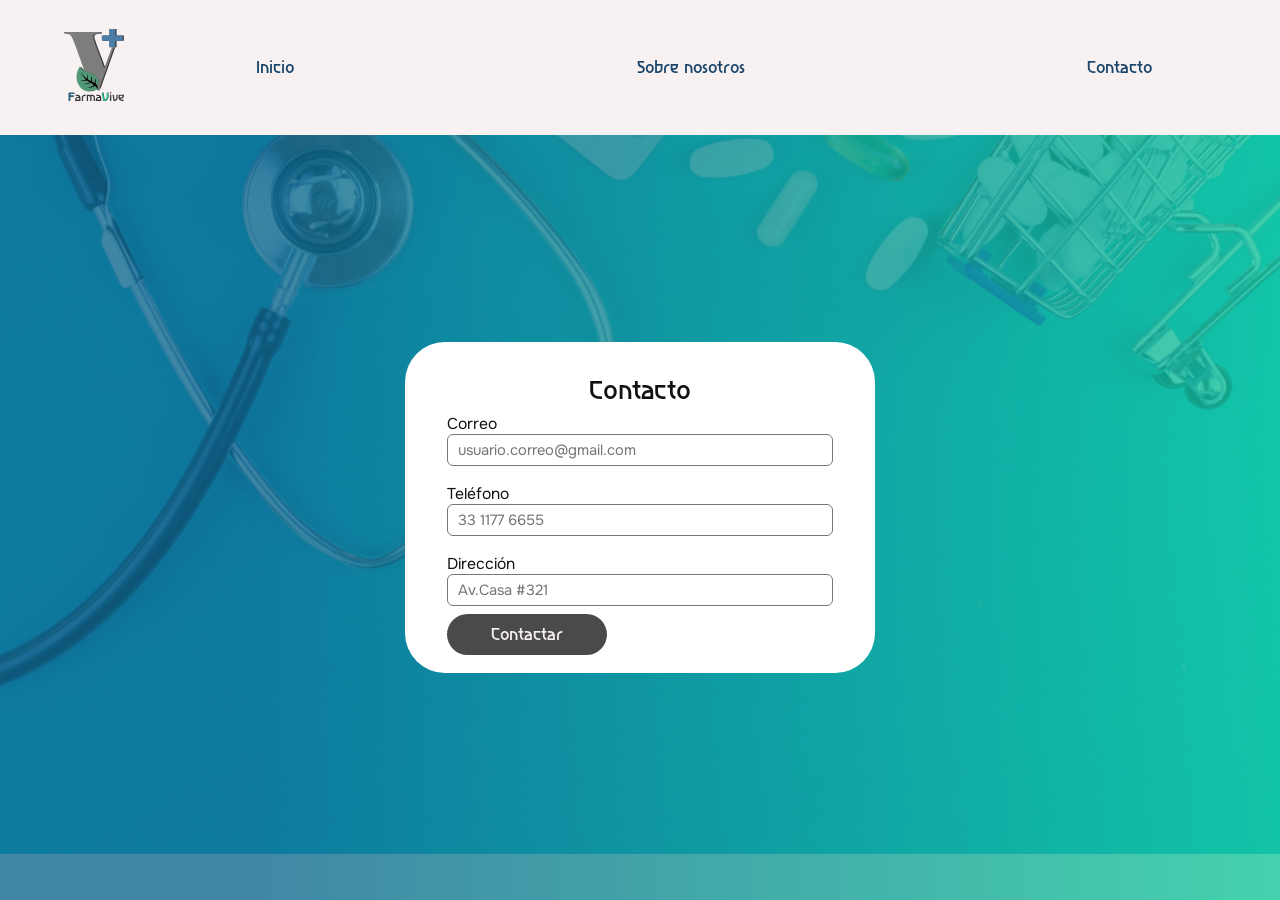
<file: html/Contacto.html>
<!DOCTYPE html>
<html lang="en">
<head>
    <meta charset="UTF-8">
    <meta name="viewport" content="width=device-width, initial-scale=1.0">
    <title>Contacto</title>
    <link rel="stylesheet" href="../css/style.css">
</head>
<body>
<header>
    <a href="index.html" class="logo">
        <img src="../assets/logo.svg" alt="FarmaVive Logo" width="60">
    </a>

    <nav class="nav-links">
        <a href="index.html">Inicio</a>
        <a href="Sobre_Nosotros.html">Sobre nosotros</a>
        <a href="Contacto.html">Contacto</a>
    </nav>
</header>
<main class="mainContacto">
    <section class="contacto recuadro">
      <form>
        <h1>Contacto</h1>
        <div>
            <label for="Correo">Correo</label><br>
            <input type="text" id="Correo" name="Correo" placeholder="usuario.correo@gmail.com" >
        </div>
        <br>
        <div>
            <label for="Telefono">Teléfono</label><br>
            <input type="text" id="Telefono" name="Telefono" placeholder="33 1177 6655" >
        </div>
        <br>
        <div>
            <label for="Direccion">Dirección</label><br>
            <input type="text" id="Direccion" name="Direccion" placeholder="Av.Casa #321" >
        </div>
        <br>
        <a href="#" id="acceso">Contactar</a>
      </form>
    </section>
</main>

</body>
</html>
</file>
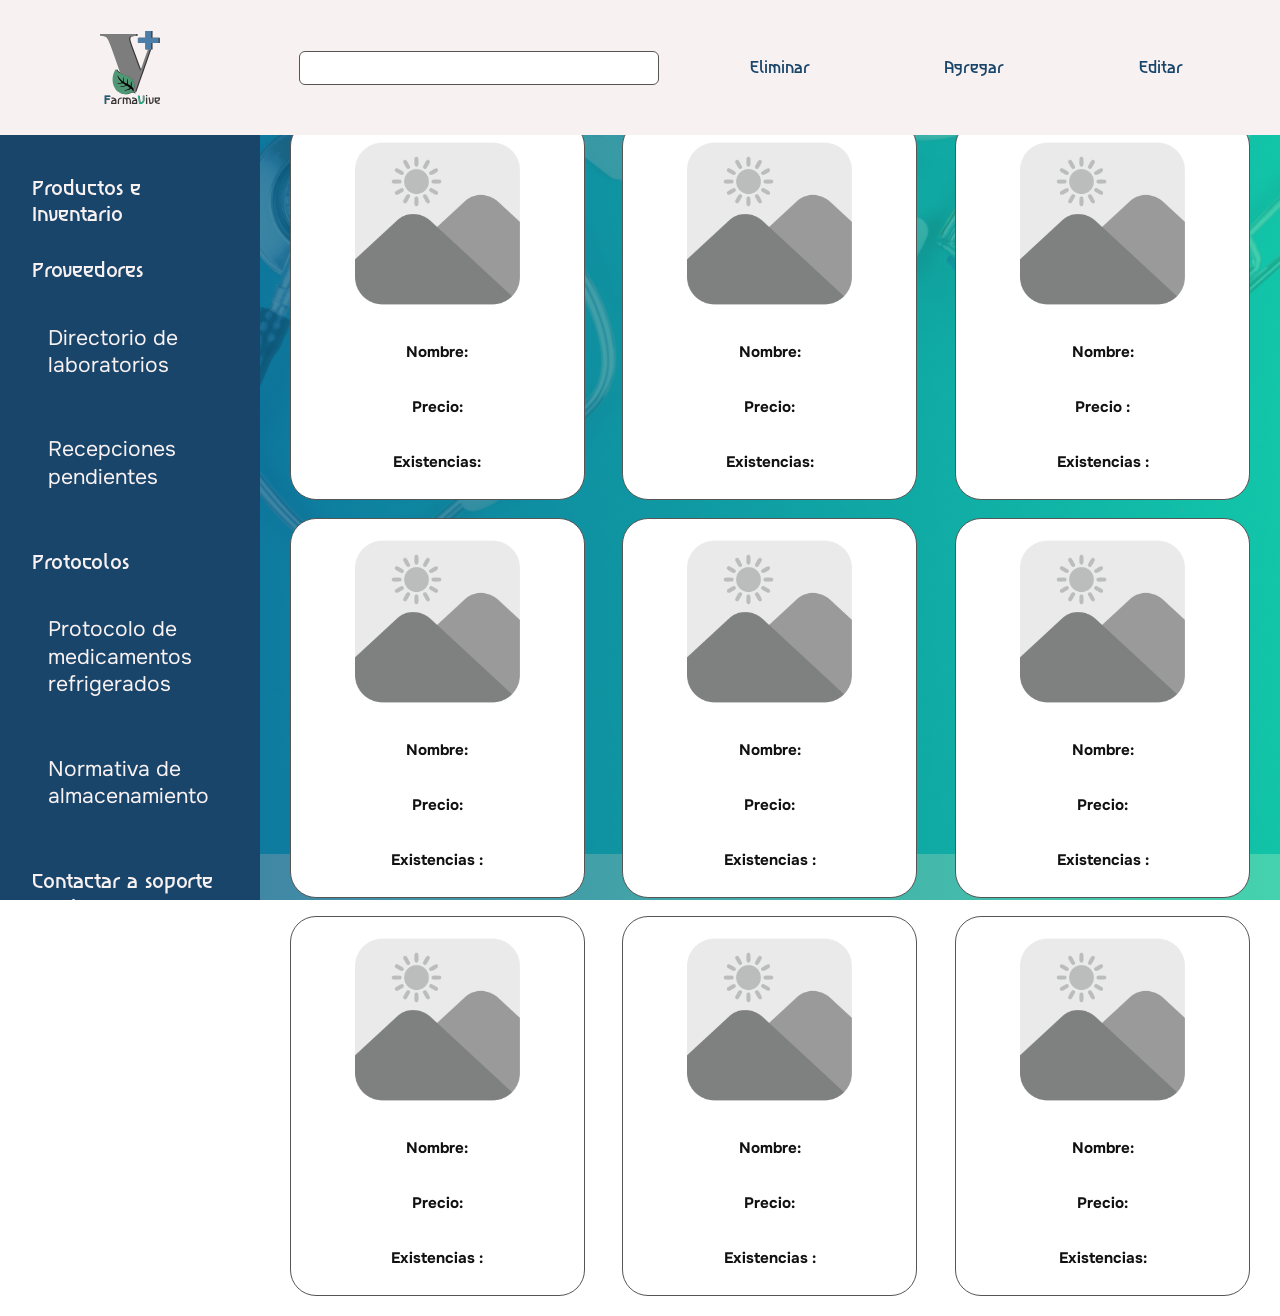
<file: html/Productos_Pantalla_Almacenista.html>
<!DOCTYPE html>
<html lang="en">
<head>
    <meta charset="UTF-8">
    <meta name="viewport" content="width=device-width, initial-scale=1.0">
    <title>Productos - Pantalla Inicio de Almacenista</title>
    <link rel="stylesheet" href="../css/style.css">
</head>
<body>
    <header class="crud">
    <a href="index.html" class="logo">
        <img src="../assets/logo.svg" alt="FarmaVive Logo" width="60">
    </a>
    <div class="contenedorBusqueda">
        <input class="inputBusqueda" type="text">
    </div>
    <nav class="nav-links aCrud">
        <a href="">Eliminar</a>
        <a href="">Agregar</a>
        <a href="">Editar</a>
    </nav>
</header>
    <main>
      <aside class="menu">
        <a href="#"><h1>Productos e Inventario</h1></a>
        
        <a href="#"><h1>Proveedores</h1></a>
        <ul>
            <li><a href="#"><h2>Directorio de laboratorios</h2></a></li>
            <li><a href="#"><h2>Recepciones pendientes</h2></a></li>
        </ul>

        <a href="#"><h1>Protocolos</h1></a>
        <ul>
            <li><a href="#"><h2>Protocolo de medicamentos refrigerados</h2></a></li>
            <li><a href="#"><h2>Normativa de almacenamiento</h2></a></li>
        </ul>

        <a href="#"><h1>Contactar a soporte técnico</h1></a>

        <div class="usuario"> 
            <img src="../assets/placeholderFotoUsuario.png" alt="Usuario" width="30">
            <a href="Perfil_de_Usuario.html"><h1>Usuario</h1></a>
        </div>
     </aside>
      <section class="contenido productos">
        <div class="producto" >
            <img src="../assets/placeholderFotoUsuario.png" alt="Medicamento">
            <h2>Nombre:  </h2>
            <h2>Precio:  </h2>
            <h2>Existencias:  </h2>
        </div>
        <div class="producto" >
            <img src="../assets/placeholderFotoUsuario.png" alt="Medicamento">
            <h2>Nombre:  </h2>
            <h2>Precio:  </h2>
            <h2>Existencias:  </h2>
        </div>
        <div class="producto" >
            <img src="../assets/placeholderFotoUsuario.png" alt="Medicamento">
            <h2>Nombre:  </h2>
            <h2>Precio :  </h2>
            <h2>Existencias :  </h2>
        </div>
        <div class="producto" >
            <img src="../assets/placeholderFotoUsuario.png" alt="Medicamento">
            <h2>Nombre:  </h2>
            <h2>Precio:  </h2>
            <h2>Existencias :  </h2>
        </div>
         <div class="producto" >
            <img src="../assets/placeholderFotoUsuario.png" alt="Medicamento">
            <h2>Nombre:  </h2>
            <h2>Precio:  </h2>
            <h2>Existencias :  </h2>
        </div>
         <div class="producto" >
            <img src="../assets/placeholderFotoUsuario.png" alt="Medicamento">
            <h2>Nombre:  </h2>
            <h2>Precio:  </h2>
            <h2>Existencias :  </h2>
        </div>
         <div class="producto" >
            <img src="../assets/placeholderFotoUsuario.png" alt="Medicamento">
            <h2>Nombre:  </h2>
            <h2>Precio:  </h2>
            <h2>Existencias :  </h2>
        </div>
         <div class="producto" >
            <img src="../assets/placeholderFotoUsuario.png" alt="Medicamento">
            <h2>Nombre:  </h2>
            <h2>Precio:  </h2>
            <h2>Existencias :  </h2>
        </div>
         <div class="producto" >
            <img src="../assets/placeholderFotoUsuario.png" alt="Medicamento">
            <h2>Nombre:  </h2>
            <h2>Precio:  </h2>
            <h2>Existencias:  </h2>
        </div>
      </section>
    </main>
</body>
</html>
</file>
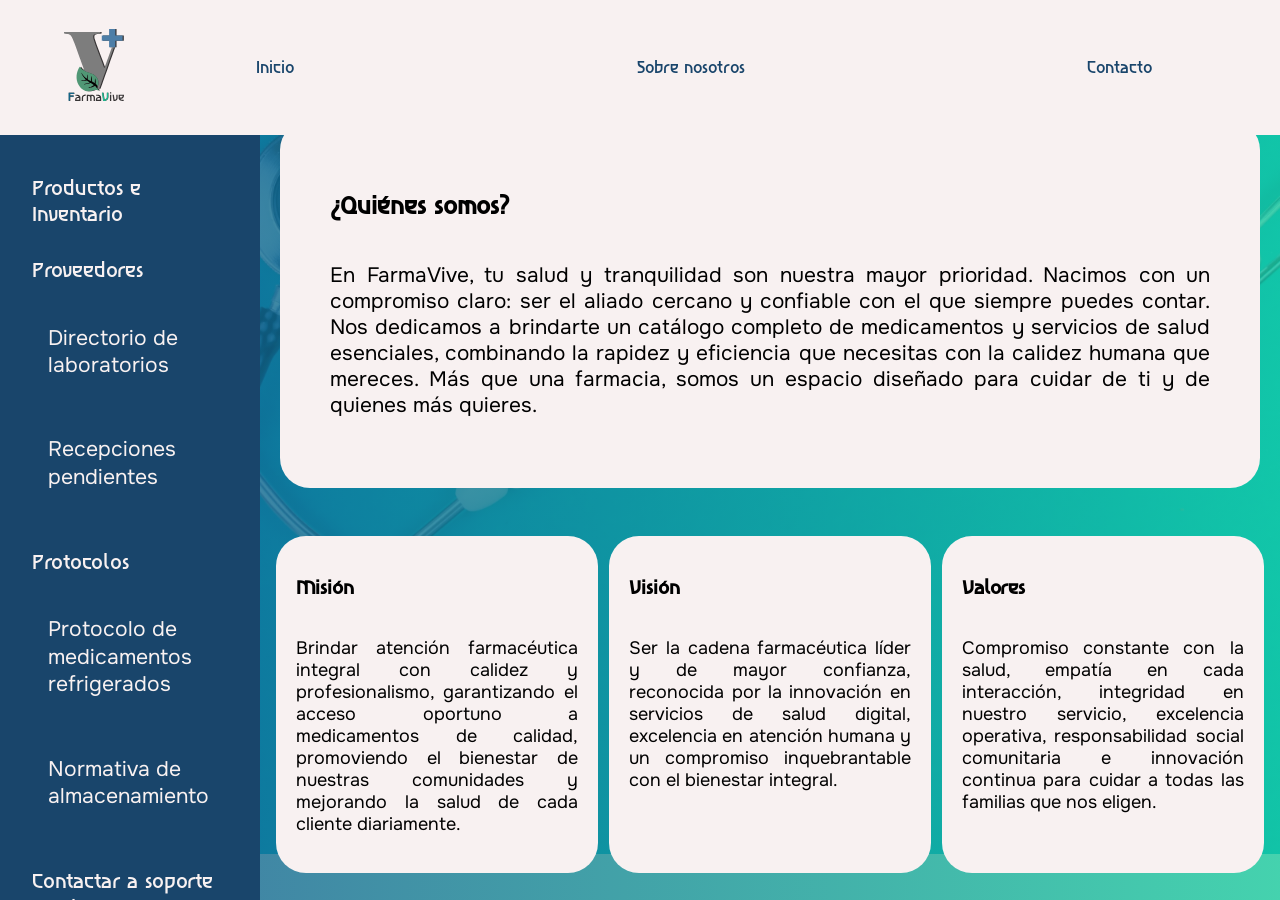
<file: html/Sobre_Nosotros.html>
<!DOCTYPE html>
<html lang="en">
<head>
    <meta charset="UTF-8">
    <meta name="viewport" content="width=device-width, initial-scale=1.0">
    <title>Sobre Nosotros</title>
    <link rel="stylesheet" href="../css/style.css">
</head>
<body>
<header>
    <a href="index.html" class="logo">
        <img src="../assets/logo.svg" alt="FarmaVive Logo" width="60">
    </a>

    <nav class="nav-links">
        <a href="index.html">Inicio</a>
        <a href="Sobre_Nosotros.html">Sobre nosotros</a>
        <a href="Contacto.html">Contacto</a>
    </nav>
</header>
    <main>
    <aside class="menu">
        <a href="#"><h1>Productos e Inventario</h1></a>
        
        <a href="#"><h1>Proveedores</h1></a>
        <ul>
            <li><a href="#"><h2>Directorio de laboratorios</h2></a></li>
            <li><a href="#"><h2>Recepciones pendientes</h2></a></li>
        </ul>

        <a href="#"><h1>Protocolos</h1></a>
        <ul>
            <li><a href="#"><h2>Protocolo de medicamentos refrigerados</h2></a></li>
            <li><a href="#"><h2>Normativa de almacenamiento</h2></a></li>
        </ul>

        <a href="#"><h1>Contactar a soporte técnico</h1></a>

        <div class="usuario"> 
            <img src="../assets/placeholderFotoUsuario.png" alt="Usuario" width="30">
            <a href="Perfil_de_Usuario.html"><h1>Usuario</h1></a>
        </div>
    </aside>
            <section class="contenido">
                <div class="infoSobreNosotros recuadro">
                <h1><b>¿Quiénes somos?</b></h1>
                <p>En FarmaVive, tu salud y tranquilidad son nuestra mayor prioridad. Nacimos con un compromiso claro: ser el aliado cercano y confiable con el que siempre puedes contar. Nos dedicamos a brindarte un catálogo completo de medicamentos y servicios de salud esenciales, combinando la rapidez y eficiencia que necesitas con la calidez humana que mereces. Más que una farmacia, somos un espacio diseñado para cuidar de ti y de quienes más quieres.</p>
                </div>

                <section id="cuadroSobreNosotros">
                    <div class="infoMision cuadro">
                        <h1>Misión</h1>
                        <p>Brindar atención farmacéutica integral con calidez y profesionalismo, garantizando el acceso oportuno a medicamentos de calidad, promoviendo el bienestar de nuestras comunidades y mejorando la salud de cada cliente diariamente.</p>
                    </div>
                    <div class="infoMision cuadro">
                        <h1>Visión</h1>
                        <p>Ser la cadena farmacéutica líder y de mayor confianza, reconocida por la innovación en servicios de salud digital, excelencia en atención humana y un compromiso inquebrantable con el bienestar integral.</p>
                    </div>
                    <div class="infoMision cuadro">
                        <h1>Valores</h1>
                        <p>Compromiso constante con la salud, empatía en cada interacción, integridad en nuestro servicio, excelencia operativa, responsabilidad social comunitaria e innovación continua para cuidar a todas las familias que nos eligen.</p>
                    </div>
                </section>
            </section>
    </main>
</body>
</html>
</file>
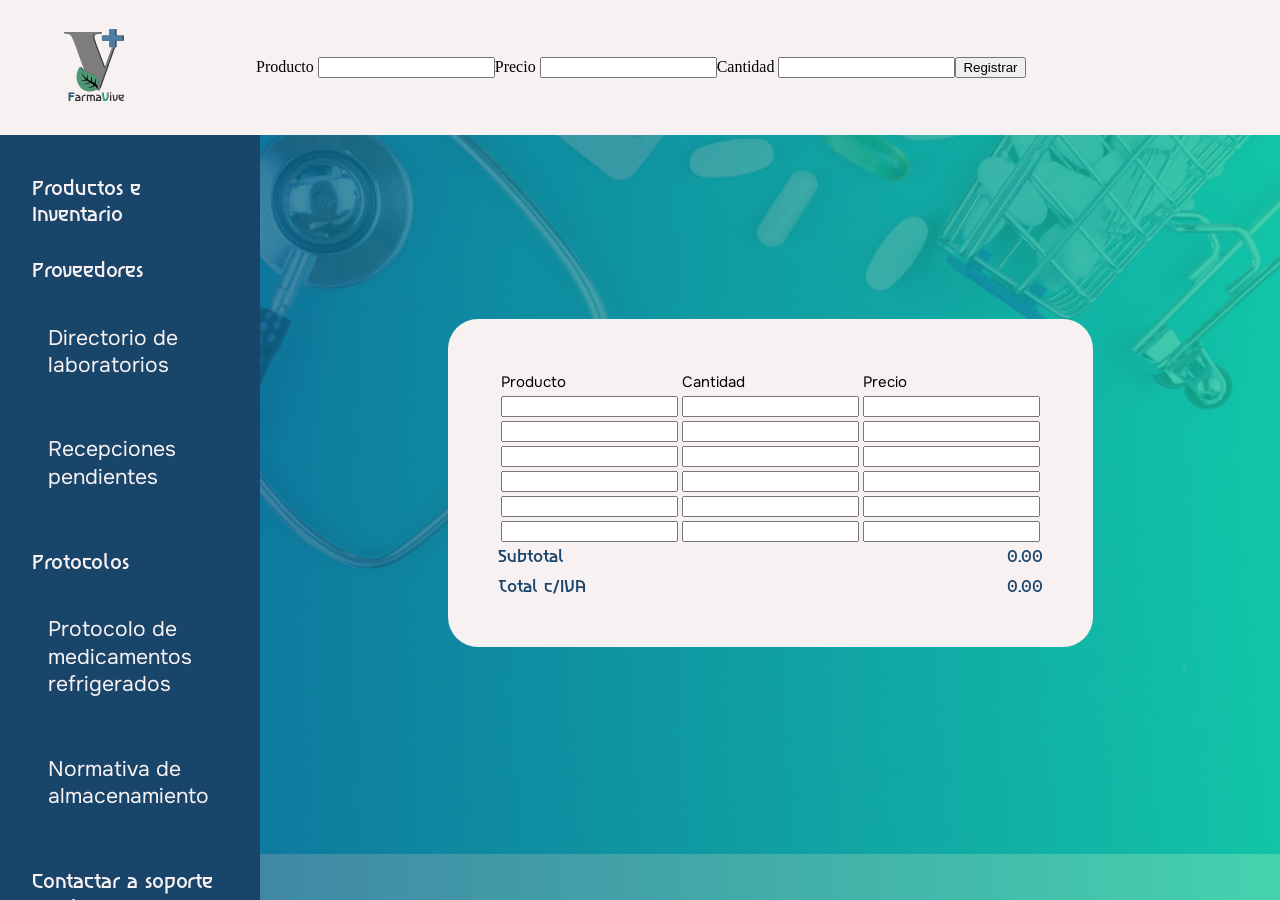
<file: html/Venta.html>
<!DOCTYPE html>
<html lang="es">
<head>
    <meta charset="UTF-8">
    <meta name="viewport" content="width=device-width, initial-scale=1.0">
    <title>Venta - FarmaVive</title>
    <link rel="stylesheet" href="../css/style.css">
</head>
<body>
    <header>
        <a href="index.html" class="logo">
            <img src="../assets/logo.svg" alt="FarmaVive Logo" width="60">
        </a>
        <div>
            <label for="prod-input">Producto</label>
            <input type="text" id="prod-input">
        </div>
        <div>
            <label for="precio-input">Precio</label>
            <input type="text" id="precio-input">
        </div>
        <div>
            <label for="cant-input">Cantidad</label>
            <input type="number" id="cant-input">
        </div>
        <button type="button">Registrar</button>
    </header>
    <main>
    <aside class="menu">
        <a href="#"><h1>Productos e Inventario</h1></a>
        
        <a href="#"><h1>Proveedores</h1></a>
        <ul>
            <li><a href="#"><h2>Directorio de laboratorios</h2></a></li>
            <li><a href="#"><h2>Recepciones pendientes</h2></a></li>
        </ul>

        <a href="#"><h1>Protocolos</h1></a>
        <ul>
            <li><a href="#"><h2>Protocolo de medicamentos refrigerados</h2></a></li>
            <li><a href="#"><h2>Normativa de almacenamiento</h2></a></li>
        </ul>

        <a href="#"><h1>Contactar a soporte técnico</h1></a>

        <div class="usuario"> 
            <img src="../assets/placeholderFotoUsuario.png" alt="Usuario" width="30">
            <a href="Perfil_de_Usuario.html"><h1>Usuario</h1></a>
        </div>
    </aside>
        <section class="contenido">
            <div class="recuadro">
                <table>
                    <thead>
                        <tr>
                            <th>Producto</th>
                            <th>Cantidad</th>
                            <th>Precio</th>
                        </tr>
                    </thead>
                    <tbody>
                        <tr>
                            <td><input type="text"></td>
                            <td><input type="number"></td>
                            <td><input type="text"></td>
                        </tr>
                        <tr>
                            <td><input type="text"></td>
                            <td><input type="number"></td>
                            <td><input type="text"></td>
                        </tr>
                        <tr>
                            <td><input type="text"></td>
                            <td><input type="number"></td>
                            <td><input type="text"></td>
                        </tr>
                        <tr>
                            <td><input type="text"></td>
                            <td><input type="number"></td>
                            <td><input type="text"></td>
                        </tr>
                        <tr>
                            <td><input type="text"></td>
                            <td><input type="number"></td>
                            <td><input type="text"></td>
                        </tr>
                        <tr>
                            <td><input type="text"></td>
                            <td><input type="number"></td>
                            <td><input type="text"></td>
                        </tr>
                    </tbody>
                </table>

                <div class="totales">
                    <p>Subtotal <span>0.00</span></p>
                    <p>Total c/IVA <span>0.00</span></p>
                </div>
            </div>
        </section>
    </main>
</body>
</html>
</file>
<file: css/style.css>
@import url('https://fonts.googleapis.com/css2?family=Asimovian&family=Onest:wght@100..900&display=swap');

/*SOLAMENTE UTILIZAR ESTOS COLORES EN TODA LA PAGINA, ADEMAS DEL BLANCO Y NEGRO PARA TEXTOS*/
:root {
    --color-primario: #19456B;
    --color-secundario: #11698E;
    --color-terciario: #16C79A;
    --color-cuaternario: #CBEEF3;
    --color-quinario: #F8F1F1;
}

body {
    display: flex;
    flex-direction: column;
    min-height: 100vh;
    margin: 0;
    padding: 0;
    background: linear-gradient(to right, rgba(17, 105, 142, 0.8) 20%, rgba(22, 199, 154, 0.8)), url("../assets/us-pgc7gs7edvs.webp");
    background-size: cover, 100% auto;
    background-repeat: no-repeat;
    background-position: center 2%;
    background-attachment: fixed;
}

header {
    background-color: var(--color-quinario);
    height: 15vh;
    display: flex;
    align-items: center;
    box-sizing: border-box;
    position: fixed;
    width: 100vw;
}

header .logo {
    justify-content: left;
    padding: 0 5%;
    width: 10%;
}


.inputBusqueda {
    height: 35px;
    width: 40vw;
    box-shadow: inset 0px 1px 4px 0px;
    border: none;
    border-radius: 11px;
}

.nav-links {
    display: flex;
    width: 70%;
    justify-content: space-between;
}

.aCrud {
    display: flex;
    justify-content: space-around;
}

h1 {
    font-family: Asimovian, sans-serif;
}

#bienvenida {
    font-weight: 100;
}

a {
    text-decoration: none;
    color: #19456B;
    font-family: Asimovian, sans-serif;
}

#contenido {
    flex: 1;
}

footer {
    height: 23vh;
    display: flex;
    justify-content: space-between;
    background-color: rgba(0, 0, 0, 0.445);
}

footer div {
    width: 45%;
    display: flex;
    align-items: center;
    justify-content: center;
}

#bienvenida {
    padding-left: 10%;
    color: #F8F1F1;
}

#acceder {
    background-color: #f8f1f134;
    padding: 13px 50px 13px 50px;
    border-radius: 20px;
    color: #F8F1F1;
    transition: ease-in .1s;
}

#acceder:hover {
    background-color: #11698E;
    transition: ease-in .1s;
}

ul {
    list-style-type: none;
    font-family: Onest, sans-serif;
    font-weight: 100;
}

main {
    display: flex;
    flex-direction: row;
}

.menu {
    background-color: var(--color-primario);
    color: var(--color-quinario);
    position: fixed;
    top: 15vh;
    left: 0;
    width: 260px;
    height: calc(100vh - 15vh);
    box-sizing: border-box;
    padding: 15px 20px;
    display: flex;
    flex-direction: column;
    /* Permite desplazar solo el menú si la pantalla es muy pequeña */
    overflow-y: auto;
}

/* Reducción de márgenes para que todo quepa en la pantalla */
.menu h1 {
    font-size: 1.2rem;
    margin: 8px 0 4px 0;
}

.menu ul {
    font-size: 0.7rem;
    padding-left: 15px;
    font-weight: lighter;
    margin: 0 0 8px 0;
}

.menu a {
    color: var(--color-quinario);
    text-decoration: none;
    font-family: Onest, sans-serif;
    display: block;
}

.menu h1,
.menu h2,
.menu a {
    font-weight: normal;
}

.contenido {
    width: calc(100% - 260px);
    margin-left: 260px;
    min-height: calc(100vh - 15vh);
    display: flex;
    flex-direction: column;
    justify-content: center;
    align-items: center;
    text-align: justify;
    box-sizing: border-box;
    padding: 20px;
    margin-top: 100px;
}

/* Se aplica a todos los elementos que tengan recuadro */
.recuadro {
    display: flex;
    flex-direction: column;
    flex-wrap: wrap;
    background-color: var(--color-quinario);
    border-radius: 30px;
    padding: 50px;
}

.contenido {
    display: flex;
    flex-direction: column;
    gap: 28px;
}

.infoSobreNosotros img {
    display: flex;
    flex-direction: column;
    align-items: center;
}

.infoSobreNosotros p {
    font-family: Onest, sans-serif;
    font-size: 1.3rem;
}

.infoSobreNosotros h3 {
    font-family: Onest, sans-serif;
}

.cuadro {
    display: flex;
    flex-direction: column;
    flex-wrap: wrap;
    background-color: var(--color-quinario);
    width: 22vw;
    padding: 20px;
    border-radius: 30px;
    margin-top: 20px;
}

#cuadroSobreNosotros {
    display: flex;
    flex-direction: row;
    width: 78vw;
    justify-content: space-around;
}

#cuadroSobreNosotros p {
    font-family: Onest, sans-serif;
    font-size: 18px;
}

.mainContacto {
    display: flex;
    justify-content: center;
    align-items: center;
    flex-direction: column;
    min-height: 100vh;
    padding: 16vh 20px 30px 20px;
    box-sizing: border-box;
}

form.contacto,
.contacto {
    background-color: #ffffff;
    width: 90%;
    max-width: 470px;
    height: auto;
    margin: 0 auto;
    padding: 32px 42px 28px 42px;
    border-radius: 40px;
    box-sizing: border-box;
    display: flex;
    flex-direction: column;
    align-items: stretch;
    gap: 14px;
    box-shadow: none;
}

.contacto h1 {
    font-family: Asimovian, sans-serif;
    font-size: 1.55rem;
    font-weight: normal;
    text-align: center;
    color: #111;
    margin: 0 0 8px 0;
}

.campo-contacto {
    display: flex;
    flex-direction: column;
    gap: 6px;
    width: 100%;
}

.contacto label {
    font-family: Onest, sans-serif;
    font-size: 0.98rem;
    font-weight: 400;
    color: #111;
}

.contacto input,
.contacto textarea {
    width: 100%;
    border: 1px solid #777;
    border-radius: 6px;
    padding: 6px 10px;
    font-family: Onest, sans-serif;
    font-size: 0.92rem;
    color: #222;
    background-color: #ffffff;
    box-sizing: border-box;
    outline: none;
}

.contacto input {
    height: 32px;
}

.contacto input.input-id-corto {
    width: 68px;
    text-align: center;
}

.contacto textarea {
    min-height: 95px;
    border-radius: 8px;
    resize: vertical;
}

.contacto input:focus,
.contacto textarea:focus {
    border-color: var(--color-secundario);
}

#acceso {
    align-self: center;
    background-color: #4a4a4a;
    color: var(--color-quinario);
    border: none;
    border-radius: 30px;
    padding: 10px 44px;
    margin-top: 8px;
    cursor: pointer;
    transition: background-color 0.15s ease;
}

#acceso:hover {
    background-color: var(--color-primario);
}

#btn_contacto {
    color: var(--color-quinario);
    text-decoration: none;
    font-family: Asimovian, sans-serif;
    font-size: 0.95rem;
    display: block;
}

.ventaDia {
    height: auto;
    min-height: 35vw;
    padding: 15px 35px 15px 35px;
}

.ventaDia input {
    height: 20px;
    border-style: none;
    box-shadow: 0px 0px 3px 0px black;
}

.nota,
.pzs,
.precioUnitario,
.precioTotal,
.atendio {
    width: 115px;
}

.nombre {
    width: 350px;
}

th {
    font-family: Onest;
    font-weight: 400;
    font-size: 15px;
}

.productos {
    display: grid;
    grid-template-columns: repeat(auto-fit, minmax(310px, 1fr));
    gap: 18px;
}

.menuToggle {
    display: none;
}

@media (max-width: 952px) {
    .menu {
        display: none;
        z-index: 999;
        transition: max-height 0.3s ease, opacity 0.3s ease, visibility 0.3s ease;
        visibility: hidden;
        opacity: 0;
    }

    .menu.active {
        display: flex !important;
        transition: ease-in .05s;
        visibility: visible;
        opacity: 1;
    }

    .contenido {
        width: 100%;
        margin-left: 0;
        min-height: calc(100vh - 15vh);
    }

    .menuToggle {
        display: flex;
    }
}

.producto {
    display: flex;
    align-items: center;
    justify-content: center;
    flex-direction: column;
    background-color: #ffffff;
    border-radius: 20px;
    height: 420px;
    width: 310px;
}

.producto img {
    width: 200px;
}

.producto h2 {
    font-family: Onest;
    font-size: 17px;
}


.contenidoPerfil {
    display: flex;
    flex-direction: column;
    margin-top: 300px;
    margin-left: 300px;
    color: var(--color-quinario);
    text-shadow: 3px 3px 1px rgba(0, 0, 0, 0.2);
}

.contenidoPerfil h1 {
    font-family: Asimovian, sans-serif;
}

.contenidoPerfil p {
    font-family: Onest, sans-serif;
}

header {
    z-index: 100;
}

.puntoVenta {
    display: flex;
    flex-wrap: wrap;
    flex: 1;
    justify-content: center;
    align-items: flex-end;
    gap: 20px;
    padding-right: 20px;
    font-family: Asimovian, sans-serif;
    font-weight: lighter;
    color: var(--color-primario);
    font-size: 1rem;
}

.puntoVenta div {
    display: flex;
    flex-direction: column;
    text-align: center;
    gap: 5px;
}

.puntoVenta input {
    font-family: Onest, sans-serif;
    border-radius: 5px;
    font-size: 0.95rem;
    height: 32px;
    padding: 0 10px;
    border: 1px solid #555;
    background-color: #ffffff;
    box-shadow: inset 0px 0.8px 3px rgba(0, 0, 0, 0.15);
    outline: none;
    box-sizing: border-box;
}

#productoInput {
    width: 240px;
}

#precioInput {
    width: 135px;
    text-align: center;
}

#cantidadInput {
    width: 95px;
    text-align: center;
}

#registrarBtn,
#deshacerBtn {
    border-radius: 30px;
    border: none;
    font-family: Asimovian, sans-serif;
    font-size: 0.98rem;
    height: 34px;
    padding: 0 24px;
    min-width: 115px;
    cursor: pointer;
    transition: ease-in .1s;
}

#registrarBtn {
    background-color: rgba(17, 105, 142, 0.28);
    color: var(--color-primario);
}

#deshacerBtn {
    background-color: rgba(217, 83, 79, 0.35);
    color: var(--color-primario);
}

#registrarBtn:hover {
    background-color: var(--color-secundario);
    color: var(--color-quinario);
}

#deshacerBtn:hover {
    background-color: #c9302c;
    color: var(--color-quinario);
}

/* Tarjeta blanca principal del punto de venta */
.recuadroVenta {
    background-color: #ffffff;
    width: 86%;
    max-width: 1050px;
    min-height: 64vh;
    padding: 35px 50px;
    border-radius: 35px;
    box-sizing: border-box;
    display: flex;
    flex-direction: column;
    flex-wrap: nowrap;
    justify-content: space-between;
}

.tabla-venta-wrapper {
    width: 100%;
    max-height: 42vh;
    overflow-y: auto;
}

.recuadroVenta table {
    width: 100%;
    border-collapse: separate;
    border-spacing: 18px 12px;
    text-align: center;
}

.recuadroVenta th {
    font-family: Asimovian, sans-serif;
    color: var(--color-primario);
    font-size: 1.05rem;
    font-weight: normal;
    padding-bottom: 6px;
}

/* Filas agregadas dinámicamente por la pila en js/venta.js */
.recuadroVenta tbody td {
    background-color: #ffffff;
    border: 1px solid #777;
    border-radius: 6px;
    padding: 8px 12px;
    color: #222;
    font-size: 0.95rem;
}

/* Pie fijo dentro de la tarjeta blanca */
.footer-venta {
    display: flex;
    justify-content: space-between;
    align-items: center;
    width: 100%;
    padding-top: 18px;
    margin-top: auto;
    gap: 20px;
}

.totales {
    font-family: Asimovian, sans-serif;
    color: var(--color-primario);
    font-size: 1.05rem;
    display: flex;
    flex-direction: column;
    gap: 8px;
    min-width: 215px;
}

.totales p {
    margin: 0;
    display: flex;
    justify-content: space-between;
    gap: 25px;
}

.campo-cliente {
    display: flex;
    align-items: center;
    gap: 14px;
    font-family: Asimovian, sans-serif;
    color: var(--color-primario);
    font-size: 1.05rem;
}

.campo-cliente input {
    height: 32px;
    width: 170px;
    border: 1px solid #555;
    border-radius: 5px;
    padding: 0 10px;
    font-family: Onest, sans-serif;
    font-size: 0.95rem;
    outline: none;
}

#cobrarBtn {
    display: inline-flex;
    align-items: center;
    justify-content: center;
    padding: 8px 20px;
    background-color: #c7d9e5;
    color: var(--color-primario, #0f3460);
    font-family: 'Asimovian', sans-serif;
    font-size: 0.85rem;
    font-weight: normal;
    text-decoration: none;
    border: none;
    border-radius: 20px;
    cursor: pointer;
    white-space: nowrap;
    box-shadow: 0 2px 6px rgba(0, 0, 0, 0.14);
    transition: background-color 0.2s ease, transform 0.1s ease;
}

#cobrarBtn:hover {
    background-color: #b4cad9;
    color: var(--color-primario, #0f3460);
    transform: translateY(-1px);
}

.contenidoMensaje {
    background-color: var(--color-quinario);
    border-radius: 20px;
    padding: 0 18px;
    margin-bottom: 12px;
}

.contenidoMensaje p {
    font-family: Asimovian, sans-serif;
    font-weight: lighter;
    color: var(--color-secundario);
    margin: 6px 0;
}

.menu {
    padding: 35px 24px 18px 24px;
}

.menu h1 {
    font-size: 1.3rem;
    margin: 16px 0 6px 0;
}

.menu ul {
    font-size: 0.92rem;
    padding-left: 16px;
    margin: 6px 0 12px 0;
}

.menu ul li {
    margin-bottom: 10px;
    line-height: 1.3;
}

.menu ul a {
    font-family: Onest, sans-serif;
}

.ventaDia,
.recuadro:has(#tabla-ventas-cuerpo) {
    background-color: #ffffff;
    width: 88%;
    max-width: 1120px;
    min-height: 62vh;
    padding: 24px 38px;
    border-radius: 35px;
    box-sizing: border-box;
    justify-content: flex-start;
}

.ventaDia .header-recuadro h1,
.ventaDia .header-recuadro h2,
.recuadro:has(#tabla-ventas-cuerpo) .header-recuadro h1 {
    color: var(--color-primario);
    font-size: 1.65rem;
    margin: 0;
}

.ventaDia table,
.recuadro:has(#tabla-ventas-cuerpo) table {
    width: 100%;
    border-collapse: separate;
    border-spacing: 10px 8px;
    text-align: center;
}

.ventaDia th,
.recuadro:has(#tabla-ventas-cuerpo) th {
    font-family: Asimovian, sans-serif;
    color: var(--color-primario);
    font-size: 0.92rem;
    font-weight: normal;
    padding-bottom: 4px;
    text-align: center;
}

#tabla-ventas-cuerpo td {
    background-color: #ffffff;
    border: 1px solid #777;
    border-radius: 5px;
    padding: 4px 10px;
    font-family: Onest, sans-serif;
    font-size: 0.82rem;
    color: #222;
    text-align: center;
    transition: background-color 0.15s ease, border-color 0.15s ease;
}

#tabla-ventas-cuerpo tr:hover {
    background-color: transparent;
}

#tabla-ventas-cuerpo tr:hover td {
    background-color: var(--color-cuaternario);
    border-color: var(--color-secundario);
}

.menu {
    padding: 22px 20px 14px 20px;
}

.menu h1 {
    font-size: 1.22rem;
    margin: 10px 0 4px 0;
}

.menu ul {
    font-size: 0.88rem;
    margin: 4px 0 8px 0;
}

.menu ul li {
    margin-bottom: 6px;
}

/* Barra superior (Header CRUD) */
header.crud {
    justify-content: space-between;
    padding-right: 35px;
    gap: 16px;
}

header.crud .contenedorBusqueda {
    flex: 1;
    max-width: 380px;
}

header.crud .inputBusqueda {
    width: 100%;
    height: 34px;
    border-radius: 6px;
    border: 1px solid #555;
    background-color: #ffffff;
    box-shadow: none;
    padding: 0 12px;
    font-family: Onest, sans-serif;
    font-size: 0.92rem;
    box-sizing: border-box;
    outline: none;
}

header.crud .select-ordenar {
    height: 34px;
    margin-left: 0;
    padding: 0 18px;
    border-radius: 30px;
    border: 1px solid #555;
    background-color: #ffffff;
    color: var(--color-primario);
    font-family: Asimovian, sans-serif;
    font-size: 0.92rem;
}

header.crud .nav-links.aCrud {
    width: auto;
    justify-content: flex-end;
}

#btn-abrir-agregar {
    background-color: rgba(17, 105, 142, 0.28);
    color: var(--color-primario);
    border: none;
    border-radius: 30px;
    font-family: Asimovian, sans-serif;
    font-size: 0.98rem;
    padding: 8px 24px;
    cursor: pointer;
    transition: ease-in .1s;
}

#btn-abrir-agregar:hover {
    background-color: var(--color-secundario);
    color: var(--color-quinario);
}

/* Cuadrícula y tarjetas de productos */
#contenedor-productos.productos {
    display: grid;
    grid-template-columns: repeat(auto-fill, minmax(265px, 1fr));
    gap: 28px;
    padding: 32px 45px;
    align-items: stretch;
    text-align: center;
}

.producto {
    background-color: #ffffff;
    border: 1px solid #555;
    border-radius: 26px;
    width: 100%;
    max-width: 295px;
    height: auto;
    min-height: 380px;
    padding: 20px 18px;
    box-sizing: border-box;
    display: flex;
    flex-direction: column;
    align-items: center;
    justify-content: space-between;
    margin: 0 auto;
    text-align: center;
}

.producto img {
    width: 165px;
    height: 165px;
    object-fit: contain;
    margin-bottom: 8px;
}

.producto h2 {
    font-family: Onest, sans-serif;
    font-size: 0.95rem;
    font-weight: 700;
    color: #111;
    text-align: center;
    margin: 6px 0;
    line-height: 1.3;
    word-break: break-word;
}

.producto p,
.producto h3 {
    font-family: Onest, sans-serif;
    font-size: 0.88rem;
    font-weight: 600;
    color: #222;
    text-align: center;
    margin: 3px 0;
}

/* Contenedor o fila de botones dentro de cada tarjeta */
.producto div {
    display: flex;
    justify-content: center;
    gap: 10px;
    margin-top: 10px;
}

.producto button {
    background-color: rgba(17, 105, 142, 0.28);
    color: var(--color-primario);
    border: none;
    border-radius: 20px;
    font-family: Asimovian, sans-serif;
    font-size: 0.85rem;
    padding: 5px 16px;
    margin: 8px 4px 0 4px;
    cursor: pointer;
    transition: ease-in .1s;
}

.producto button:hover {
    background-color: var(--color-secundario);
    color: var(--color-quinario);
}

.producto button:last-of-type:hover {
    background-color: #c9302c;
    color: var(--color-quinario);
}

/* Contenedor flexible para centrar la tarjeta entre los botones */
.carrusel-ventas-container {
    display: flex;
    align-items: center;
    justify-content: center;
    gap: 15px;
    margin: 20px auto;
    max-width: 750px;
}

/* Botones de navegación (Flechas) */
.btn-cerrar-carrusel {
    position: fixed;
    top: 24px;
    right: 36px;
    width: 44px;
    height: 44px;
    border-radius: 50%;
    background-color: rgba(15, 52, 96, 0.85);
    border: 1.5px solid rgba(255, 255, 255, 0.35);
    color: #ffffff;
    font-size: 1.35rem;
    line-height: 1;
    display: inline-flex;
    align-items: center;
    justify-content: center;
    cursor: pointer;
    z-index: 1065;
    box-shadow: 0 4px 14px rgba(0, 0, 0, 0.35);
    transition: background-color 0.2s ease, transform 0.15s ease;
}

.btn-cerrar-carrusel:hover {
    background-color: #1d9bf0;
    transform: scale(1.08);
}

/* Tarjeta Grande */
.tarjeta-venta {
    background: #ffffff;
    border-radius: 12px;
    box-shadow: 0 4px 15px rgba(0, 0, 0, 0.15);
    width: 100%;
    max-width: 600px;
    padding: 20px;
    box-sizing: border-box;
    display: flex;
    flex-direction: column;
    gap: 15px;
}

/* Encabezado del ticket */
.tarjeta-header {
    display: flex;
    justify-content: space-between;
    align-items: center;
    border-bottom: 2px solid #e9ecef;
    padding-bottom: 10px;
}

.tarjeta-header h3 {
    margin: 0;
    color: #333;
}

.badge-fecha {
    background: #e9ecef;
    color: #495057;
    padding: 4px 8px;
    border-radius: 6px;
    font-size: 0.85rem;
}

/* Cuerpo con tabla con scroll */
.tabla-scroll {
    max-height: 180px;
    overflow-y: auto;
    border: 1px solid #dee2e6;
    border-radius: 6px;
    margin-top: 8px;
}

.tabla-productos-detalle {
    width: 100%;
    border-collapse: collapse;
    font-size: 0.9rem;
}

.tabla-productos-detalle th, 
.tabla-productos-detalle td {
    padding: 8px 12px;
    text-align: left;
    border-bottom: 1px solid #dee2e6;
}

.tabla-productos-detalle th {
    background-color: #f8f9fa;
    position: sticky;
    top: 0;
}

/* Pie de la tarjeta */
.tarjeta-footer {
    display: flex;
    justify-content: space-between;
    align-items: center;
    border-top: 2px solid #e9ecef;
    padding-top: 10px;
}

.badge-posicion {
    font-size: 0.85rem;
    color: #6c757d;
}

.total-box {
    font-size: 1.2rem;
    color: #28a745;
}

/* Cabecera alineada horizontalmente */
.header-recuadro {
    display: flex;
    justify-content: space-between;
    align-items: center;
    position: relative;
    margin-bottom: 15px;
}

/* Contenedor del menú flotante */
.menu-hamburguesa-container {
    position: relative;
}

/* Botón Hamburguesa (☰) */
.btn-hamburguesa {
    background: none;
    border: none;
    font-size: 26px;
    font-weight: bold;
    cursor: pointer;
    color: #333;
    padding: 4px 10px;
    border-radius: 6px;
    transition: background 0.2s ease;
}

.btn-hamburguesa:hover {
    background-color: #f0f0f0;
}

/* Menú flotante estilo tarjeta */
.dropdown-menu-ventas {
    display: none; /* Oculto por defecto */
    position: absolute;
    right: 0;
    top: 40px;
    background: #ffffff;
    border: 1px solid #002b5b;
    border-radius: 8px;
    box-shadow: 0px 4px 12px rgba(0, 0, 0, 0.15);
    z-index: 100;
    min-width: 170px;
    overflow: hidden;
    flex-direction: column;
}

/* Mostrar menú cuando esté activo */
.dropdown-menu-ventas.mostrar {
    display: flex;
}

/* Opciones dentro del menú */
.dropdown-menu-ventas .opcion-filtro {
    background: none;
    border: none;
    padding: 10px 15px;
    text-align: left;
    font-size: 14px;
    color: #1a2b4c;
    cursor: pointer;
    width: 100%;
    transition: background 0.2s ease;
}

.dropdown-menu-ventas .opcion-filtro:hover {
    background-color: #eef4ff;
    font-weight: bold;
}

.dropdown-menu-ventas .opcion-filtro:not(:last-child) {
    border-bottom: 1px solid #e5e5e5;
}

.dropdown-titulo {
    font-size: 11px;
    font-weight: bold;
    color: #888;
    text-transform: uppercase;
    padding: 8px 12px 4px 12px;
}

.dropdown-separador {
    border: 0;
    border-top: 1px solid #e0e0e0;
    margin: 6px 0;
}

.grupo-input-filtro {
    display: flex;
    flex-direction: column;
    padding: 6px 12px;
}

.grupo-input-filtro label {
    font-size: 12px;
    color: #333;
    margin-bottom: 3px;
}

.input-fecha-filtro {
    border: 1px solid #ccc;
    border-radius: 4px;
    padding: 4px 8px;
    font-size: 13px;
    outline: none;
}

.input-fecha-filtro:focus {
    border-color: #002b5b;
}

/* 1. Fondo completo oscuro y borroso (Modal) */
/* 1. Fondo completo oscuro sin bordes redondeados */
.carrusel-seccion {
    position: fixed;
    top: 0;
    left: 0;
    width: 100vw;
    height: 100vh;
    background-color: rgba(0, 0, 0, 0.65); /* Fondo oscuro */
    backdrop-filter: blur(6px);
    display: flex;
    justify-content: center;
    align-items: center;
    z-index: 9999;
    padding: 0;
    margin: 0;
    border-radius: 0; /* Quita los bordes redondos de la sombra */
    box-shadow: none; /* Elimina cualquier sombra exterior */
    border: none;
}

/* 2. Estado oculto del modal */
.carrusel-seccion.oculto {
    display: none !important;
}

/* 3. Contenedor flex sin fondo (para separar las flechas del cuadro blanco) */
.carrusel-ventas-container {
    display: flex;
    align-items: center;
    justify-content: center;
    gap: 25px; /* Separación entre las flechas flotantes y la tarjeta */
    max-width: 650px;
    width: 100%;
    background: transparent;
    box-shadow: none;
}

/* 4. ÚNICAMENTE la tarjeta central lleva el fondo blanco y la sombra */
.tarjeta-venta {
    background-color: #ffffff;
    border-radius: 16px;
    box-shadow: 0 10px 30px rgba(0, 0, 0, 0.4);
    padding: 24px;
    width: 100%;
    max-width: 480px;
    box-sizing: border-box;
}

/* 5. Flechas circulares flotando completamente sobre el fondo oscuro */
.btn-carrusel {
    background-color: #007bff;
    color: #ffffff;
    border: none;
    width: 50px;
    height: 50px;
    border-radius: 50%;
    font-size: 20px;
    cursor: pointer;
    display: flex;
    justify-content: center;
    align-items: center;
    box-shadow: 0 4px 15px rgba(0, 0, 0, 0.3);
    transition: transform 0.2s ease, background-color 0.2s ease;
    flex-shrink: 0; /* Evita que las flechas se aplasten en pantallas pequeñas */
}

.btn-carrusel:hover {
    background-color: #0056b3;
    transform: scale(1.1);
}

/* 6. Cursor y resaltado en la tabla superior */
#tabla-ventas-cuerpo tr {
    cursor: pointer;
    transition: background-color 0.2s ease;
}

#tabla-ventas-cuerpo tr:hover {
    background-color: #eef4ff;
}

/* 7. Botón flotante para cerrar (✕) arriba a la derecha de la pantalla */
.btn-cerrar-carrusel {
    background: none;
    border: none;
    font-size: 32px;
    font-weight: bold;
    color: #ffffff;
    cursor: pointer;
    position: absolute;
    top: 20px;
    right: 30px;
    transition: color 0.2s ease, transform 0.2s ease;
}

.btn-cerrar-carrusel:hover {
    color: #ff5555;
    transform: scale(1.15);
}

/* 1. CSS de lo de productos, el formulario de editar*/
.modal-overlay {
    position: fixed;
    inset: 0;
    background-color: rgba(0, 0, 0, 0.55);
    display: flex;
    justify-content: center;
    align-items: center;
    z-index: 1000;
    padding: 20px;
}

.modal-overlay.hidden {
    display: none !important;
}

/* 2. Tarjeta del modal expandida sin barras de scroll */
.modal-contenido {
    background-color: #ffffff;
    border-radius: 36px;
    padding: 28px 36px 34px 36px;
    width: 100%;
    max-width: 680px;
    max-height: 92vh;
    overflow-y: auto;
    position: relative;
    box-shadow: 0 14px 36px rgba(0, 0, 0, 0.28);
}

.modal-contenido h2,
#modal-titulo {
    font-family: 'Asimovian', sans-serif;
    color: var(--color-primario, #0f3460);
    font-size: 1.45rem;
    font-weight: normal;
    text-align: center;
    margin: 0 0 22px 0;
    padding-bottom: 14px;
    border-bottom: 1.5px solid #8c9ba5;
}

.modal-contenido form {
    background-color: #dcdcdc;
    border-radius: 26px;
    padding: 24px 28px;
    display: grid;
    grid-template-columns: repeat(2, 1fr);
    gap: 16px 22px;
}

.modal-contenido label,
.campo-form label {
    font-family: 'Asimovian', sans-serif;
    color: #0d2137;
    font-size: 0.95rem;
    font-weight: normal;
}

.modal-contenido input:not([type="hidden"]):not([type="file"]),
.modal-contenido select,
.modal-contenido textarea {
    width: 100%;
    box-sizing: border-box;
    background-color: #ffffff;
    border: 1px solid #7a869a;
    border-radius: 9px;
    padding: 9px 14px;
    font-family: 'Onest', sans-serif;
    font-size: 0.95rem;
    color: #1f2937;
    outline: none;
    transition: border-color 0.2s ease, box-shadow 0.2s ease;
}

.modal-contenido input:not([type="hidden"]):not([type="file"]):focus,
.modal-contenido select:focus,
.modal-contenido textarea:focus {
    border-color: var(--color-primario, #0f3460);
    box-shadow: 0 0 0 2px rgba(15, 52, 96, 0.15);
}

.campo-form .btn-mini-archivo {
    background-color: #89c4eb;
    color: var(--color-primario, #0f3460);
    font-family: 'Asimovian', sans-serif;
    font-size: 0.9rem;
    border-radius: 20px;
    padding: 9px 20px;
}

.campo-form .btn-mini-archivo:hover {
    background-color: #6eb5e5;
}

/* Contenedor de botones Cancelar y Guardar abajo a la derecha */
.modal-acciones {
    grid-column: 1 / -1;
    display: flex;
    justify-content: flex-end;
    align-items: center;
    gap: 16px;
    margin-top: 10px;
}

/* Botones tipo píldora en azul cielo con texto azul marino */
.modal-contenido .btn-cancelar,
.modal-contenido .btn-guardar {
    background-color: #89c4eb;
    color: var(--color-primario, #0f3460);
    font-family: 'Asimovian', sans-serif;
    font-size: 1rem;
    font-weight: normal;
    border: none;
    border-radius: 22px;
    padding: 9px 28px;
    cursor: pointer;
    transition: background-color 0.2s ease, transform 0.1s ease;
}

.modal-contenido .btn-cancelar:hover,
.modal-contenido .btn-guardar:hover {
    background-color: #6eb5e5;
    transform: translateY(-1px);
}

/* 3. Estructura interna de 2 columnas con CSS Grid */
.form-grid-producto {
    display: grid;
    grid-template-columns: 1fr 1fr;
    gap: 12px 20px;
}

/* 4. Elementos que abarcan todo el ancho */
.campo-full {
    grid-column: 1 / -1;
}

/* 5. Inputs y select con estilo uniforme */
.campo-form {
    display: flex;
    flex-direction: column;
    gap: 6px;
}

.campo-form label {
    font-weight: 600;
    margin-bottom: 4px;
    font-size: 0.88rem;
    color: #444;
}

.campo-form input,
.campo-form select {
    width: 100%;
    padding: 9px 12px;
    border: 1px solid #ccc;
    border-radius: 8px;
    font-size: 0.92rem;
    outline: none;
    box-sizing: border-box;
    transition: border-color 0.2s ease;
}

.campo-form input:focus,
.campo-form select:focus {
    border-color: #007bff;
}

/* 6. Encabezado y acciones */
#modal-titulo {
    margin-top: 0;
    margin-bottom: 16px;
    font-size: 1.35rem;
    color: #333;
    text-align: center;
    border-bottom: 2px solid #f0f0f0;
    padding-bottom: 8px;
}

.modal-cerrar {
    position: absolute;
    top: 22px;
    right: 28px;
    background: none;
    border: none;
    font-size: 1.6rem;
    color: var(--color-primario, #0f3460);
    cursor: pointer;
    line-height: 1;
    transition: transform 0.15s ease, opacity 0.15s ease;
}

.modal-cerrar:hover {
    transform: scale(1.15);
    opacity: 0.75;
}

.modal-acciones {
    grid-column: span 2;
    display: flex;
    justify-content: flex-end;
    gap: 12px;
    margin-top: 18px; /* Separación limpia respecto a los inputs */
    padding-bottom: 5px;
}

.btn-guardar {
    background-color: #28a745;
    color: #ffffff;
    border: none;
    padding: 9px 22px;
    border-radius: 8px;
    font-weight: bold;
    cursor: pointer;
}

.btn-cancelar {
    background-color: #6c757d;
    color: #ffffff;
    border: none;
    padding: 9px 22px;
    border-radius: 8px;
    font-weight: bold;
    cursor: pointer;
}

/* este apartado es de los sistema CRUD de clientes, proveedores y productos */
/* Botones de Eliminar, Agregar y Editar en el Header (estilo enlace Asimovian) */
.btn-header-crud {
    background: none;
    border: none;
    color: var(--color-primario);
    font-family: Asimovian, sans-serif;
    font-size: 1rem;
    cursor: pointer;
    padding: 6px 12px;
    border-radius: 8px;
    transition: color 0.15s ease, transform 0.1s ease;
}

.btn-header-crud:hover {
    color: var(--color-terciario);
    transform: scale(1.05);
}

/* Recuadro blanco principal de Clientes */
.recuadro-clientes {
    width: 92%;
    max-width: 1120px;
    min-height: 65vh;
    padding: 30px 40px;
    box-sizing: border-box;
    justify-content: flex-start;
}

.tabla-clientes-wrapper {
    width: 100%;
    overflow-x: auto;
}

/* Tabla con encabezados en Asimovian y celdas separadas tipo cajita */
.tabla-clientes-mockup {
    width: 100%;
    border-collapse: separate;
    border-spacing: 14px 12px;
    text-align: center;
}

.tabla-clientes-mockup th {
    font-family: Asimovian, sans-serif;
    color: var(--color-primario);
    font-size: 1rem;
    font-weight: normal;
    padding-bottom: 6px;
}

.tabla-clientes-mockup tbody tr {
    cursor: pointer;
}

/* Cajita individual de cada campo como en el boceto */
.celda-caja {
    background-color: #ffffff;
    border: 1px solid #888;
    border-radius: 5px;
    min-height: 28px;
    padding: 5px 10px;
    display: flex;
    align-items: center;
    justify-content: center;
    font-family: Onest, sans-serif;
    font-size: 0.9rem;
    color: #222;
    box-sizing: border-box;
    transition: background-color 0.15s ease, border-color 0.15s ease, box-shadow 0.15s ease;
}

.celda-codigo {
    min-width: 75px;
    font-weight: 600;
}

/* Efecto al pasar el mouse por una fila */
.tabla-clientes-mockup tbody tr:hover .celda-caja {
    border-color: var(--color-secundario);
    background-color: #f4fbfc;
}

/* Resaltado cuando el usuario hace clic para seleccionar un cliente */
.tabla-clientes-mockup tbody tr.fila-seleccionada .celda-caja {
    background-color: var(--color-cuaternario);
    border: 2px solid var(--color-primario);
    box-shadow: 0 0 6px rgba(25, 69, 107, 0.35);
    font-weight: 600;
}

.mensaje-tabla-vacia {
    text-align: center;
    color: #666;
    font-family: Onest, sans-serif;
    padding: 20px;
}

/* Selector de ordenamiento en el header de Productos */
.select-ordenar {
    height: 37px;
    margin-left: 12px;
    padding: 0 12px;
    border-radius: 11px;
    border: 1px solid var(--color-primario);
    background-color: #ffffff;
    color: var(--color-primario);
    font-family: Onest, sans-serif;
    font-size: 0.9rem;
    cursor: pointer;
    outline: none;
}

header.crud {
    justify-content: flex-start;
    padding: 0 30px 0 0;
    gap: 24px;
}

/* Centra el logo exactamente arriba de la barra lateral de 260px */
header.crud .logo {
    width: 260px;
    padding: 0;
    display: flex;
    justify-content: center;
    align-items: center;
    flex-shrink: 0;
}

/* Posiciona el buscador al inicio del área de contenido */
header.crud .contenedorBusqueda {
    flex: 0 1 360px;
    max-width: 360px;
    margin-left: 15px;
}

/* Distribuye Eliminar, Agregar y Editar en todo el espacio derecho */
header.crud .nav-links.aCrud {
    flex: 1;
    width: auto;
    display: flex;
    justify-content: space-around;
    align-items: center;
}

.btn-header-crud {
    font-size: 1.05rem;
}

/* Fondo blanco puro para la tarjeta de la tabla como en el mockup */
.recuadro-clientes {
    background-color: #ffffff;
}

/* Estado deshabilitado para botones del header (ej. al seleccionar un Administrador) */
.btn-header-crud:disabled {
    opacity: 0.45;
    cursor: not-allowed;
}

/* Contenedor de nombre de imagen + botón Seleccionar */
.input-archivo-grupo {
    display: flex;
    align-items: center;
    gap: 10px;
    width: 100%;
}

.input-archivo-grupo input[type="text"] {
    flex: 1;
    background-color: #f8fafc;
    cursor: default;
}

.campo-form .btn-mini-archivo {
    display: inline-flex;
    align-items: center;
    justify-content: center;
    padding: 10px 18px;
    background-color: #c2d6e8;
    color: #0f3460;
    font-family: 'Asimovian', sans-serif;
    font-size: 0.95rem;
    border-radius: 20px;
    cursor: pointer;
    white-space: nowrap;
    margin: 0;
    transition: background-color 0.2s ease, transform 0.1s ease;
}

.campo-form .btn-mini-archivo:hover {
    background-color: #a8c5df;
    transform: translateY(-1px);
}

/* Mantiene el menú lateral fijo a la izquierda y por encima del banner */
aside.menu {
    position: fixed;
    z-index: 10;
}

.bannerUsuario {
    display: flex;
    align-items: center;
    width: 100%;
    position: absolute;
    left: 0;
    height: 28vh;
    margin-top: 15vh;
    z-index: 1;
    border-radius: 0px 0px 40px 0px;
    background-color: var(--color-primario);
}

.contenidoBannerUsuario {
    margin-left: 300px;
    display: flex;
    flex-direction: row;
    align-items: center;
    gap: 22px;
    position: relative;
    z-index: 5;
}

.bannerFoto {
    width: 145px;
    height: 145px;
    border-radius: 35px;
    object-fit: cover;
    box-shadow: 0 4px 12px rgba(0, 0, 0, 0.18);
    background-color: #ffffff;
}

.form-foto-perfil {
    margin: 0;
    display: flex;
    align-items: center;
}

.btn-cambiar-foto {
    display: inline-block;
    padding: 8px 18px;
    background-color: #c2d6e8;
    color: #0f3460;
    font-family: 'Asimovian', sans-serif;
    font-size: 0.9rem;
    border-radius: 20px;
    cursor: pointer;
    box-shadow: 0 2px 6px rgba(0, 0, 0, 0.15);
    transition: background-color 0.2s ease, transform 0.1s ease;
}

.btn-cambiar-foto:hover {
    background-color: #a8c5df;
    transform: translateY(-1px);
}

/* Ficha del usuario anclada hasta abajo del menú lateral */
.usuario {
    margin-top: auto;
    padding-top: 15px;
    border-top: 1px solid rgba(255, 255, 255, 0.2);
    display: flex;
    flex-direction: row;
    align-items: center;
    gap: 8px;
}

.usuario img {
    width: 36px;
    height: 36px;
    border-radius: 50%;
    object-fit: cover;
    flex-shrink: 0;
}

.info-usuario {
    display: flex;
    flex-direction: column;
    flex: 1;
    min-width: 0;
    padding-right: 6px;
}

.info-usuario h1 {
    font-size: 0.9rem;
    margin: 0;
    line-height: 1.2;
    white-space: nowrap;
    overflow: hidden;
    text-overflow: ellipsis;
}

.info-usuario h2 {
    font-size: 0.72rem;
    margin: 2px 0 0 0;
    color: var(--color-terciario);
    font-weight: normal;
    font-family: Onest, sans-serif;
    white-space: nowrap;
    overflow: hidden;
    text-overflow: ellipsis;
}

/* Botón Cerrar sesión separado del texto en la barra lateral */
.menu .btn-cerrar-sesion-menu {
    display: inline-flex;
    align-items: center;
    justify-content: center;
    margin-left: 4px;
    padding: 5px 10px;
    background-color: #fab1ab;
    color: var(--color-primario, #0f3460);
    font-family: 'Asimovian', sans-serif;
    font-size: 0.72rem;
    font-weight: normal;
    text-decoration: none;
    border-radius: 20px;
    white-space: nowrap;
    flex-shrink: 0;
    box-shadow: 0 2px 6px rgba(0, 0, 0, 0.18);
    transition: background-color 0.2s ease, transform 0.1s ease;
}

.menu .btn-cerrar-sesion-menu:hover {
    background-color: #e56e6e;
    color: var(--color-primario, #0f3460);
    transform: translateY(-1px);
}

/* ==========================================================================
   MENÚ LATERAL ACTIVO Y HOVER
   ========================================================================== */
aside.menu a {
    border-radius: 10px;
    padding: 8px 12px;
    transition: background-color 0.2s ease, color 0.2s ease, transform 0.15s ease;
}

aside.menu a:hover {
    background-color: rgba(0, 0, 0, 0.22);
    color: #ffffff;
}

aside.menu a.activo,
aside.menu a.activo:hover {
    background-color: rgba(0, 0, 0, 0.34);
    color: #ffffff;
    box-shadow: inset 3px 0 0 var(--color-terciario, #5eead4);
}

/* ==========================================================================
   BOTÓN AGREGAR CLIENTE (VENTA.PHP) - ESTILO PÍLDORA FARMAVIVE
   ========================================================================== */
.btn-agregar-cliente {
    display: inline-flex;
    align-items: center;
    justify-content: center;
    padding: 8px 18px;
    background-color: #89c4eb;
    color: var(--color-primario, #0f3460);
    font-family: 'Asimovian', sans-serif;
    font-size: 0.85rem;
    font-weight: normal;
    text-decoration: none;
    border: none;
    border-radius: 20px;
    cursor: pointer;
    white-space: nowrap;
    box-shadow: 0 2px 6px rgba(0, 0, 0, 0.14);
    transition: background-color 0.2s ease, transform 0.1s ease;
}

.btn-agregar-cliente:hover {
    background-color: #6eb5e5;
    color: var(--color-primario, #0f3460);
    transform: translateY(-1px);
}

/* ==========================================================================
   BOTÓN MENÚ HAMBURGUESA SUPERIOR (#menuToggleBtn) Y CRUD
   ========================================================================== */
#menuToggleBtn {
    display: inline-flex;
    align-items: center;
    justify-content: center;
    width: 40px;
    height: 40px;
    border-radius: 12px;
    border: none;
    background-color: #89c4eb;
    color: var(--color-primario, #0f3460);
    font-size: 1.25rem;
    line-height: 1;
    cursor: pointer;
    flex-shrink: 0;
    box-shadow: 0 2px 6px rgba(0, 0, 0, 0.15);
    transition: background-color 0.2s ease, transform 0.15s ease;
    margin-left: 5px;
}

#menuToggleBtn:hover {
    background-color: #6eb5e5;
    transform: translateY(-1px);
}

/* Oculto en pantallas grandes (> 820px) en vistas CRUD */
header.crud #menuToggleBtn,
.menu-toggle-crud {
    display: none !important;
}

/* ==========================================================================
   CARRUSEL DE DETALLE DE VENTA (PERFIL ADMINISTRADOR) - ESTILO FIGMA
   ========================================================================== */
.carrusel-seccion {
    position: fixed;
    inset: 0;
    background-color: rgba(0, 0, 0, 0.55);
    display: flex;
    align-items: center;
    justify-content: center;
    z-index: 1050;
    padding: 20px;
}

.carrusel-seccion.oculto {
    display: none !important;
}

.carrusel-ventas-container {
    display: flex;
    align-items: center;
    justify-content: center;
    gap: 24px;
    width: 100%;
    max-width: 780px;
}

.tarjeta-venta {
    background-color: #ffffff;
    border-radius: 36px;
    padding: 26px 32px 22px 32px;
    width: 100%;
    max-width: 540px;
    box-shadow: 0 14px 36px rgba(0, 0, 0, 0.28);
    font-family: 'Onest', sans-serif;
    color: #1f2937;
    flex-shrink: 1;
    min-width: 0;
}

.tarjeta-header {
    display: flex;
    align-items: center;
    justify-content: space-between;
    gap: 12px;
    padding-bottom: 12px;
    margin-bottom: 16px;
    border-bottom: 1.5px solid #94a3b8;
}

#venta-folio {
    font-family: 'Asimovian', sans-serif;
    color: var(--color-primario, #0f3460);
    font-size: 1.35rem;
    font-weight: normal;
    margin: 0;
}

#venta-fecha,
.badge-fecha {
    background-color: #dcdcdc;
    color: #52525b;
    font-family: 'Onest', sans-serif;
    font-size: 0.75rem;
    padding: 4px 10px;
    border-radius: 6px;
    white-space: nowrap;
}

.tarjeta-body .cajero-info,
.tarjeta-body h4 {
    font-family: 'Asimovian', sans-serif;
    font-size: 1rem;
    font-weight: normal;
    color: #111827;
    margin: 0 0 10px 0;
}

.tarjeta-body .cajero-info strong {
    font-weight: normal;
    color: #0d2137;
}

.tabla-scroll {
    width: 100%;
    overflow-x: auto;
    margin: 12px 0 16px 0;
    border: 1px solid #cbd5e1;
    border-radius: 14px;
}

.tabla-productos-detalle {
    width: 100%;
    border-collapse: collapse;
    font-family: 'Asimovian', sans-serif;
}

.tabla-productos-detalle thead th {
    background-color: #dcdcdc;
    color: #111827;
    font-size: 0.88rem;
    font-weight: normal;
    padding: 10px 12px;
    text-align: center;
    border-bottom: 1px solid #cbd5e1;
}

.tabla-productos-detalle thead th:first-child {
    text-align: left;
}

.tabla-productos-detalle tbody td {
    background-color: #ffffff;
    color: #1f2937;
    font-size: 0.85rem;
    padding: 9px 12px;
    text-align: center;
    border-bottom: 1px solid #e2e8f0;
}

.tabla-productos-detalle tbody td:first-child {
    text-align: left;
}

.tabla-productos-detalle tbody tr:last-child td {
    border-bottom: none;
}

.tarjeta-footer {
    display: flex;
    align-items: center;
    justify-content: space-between;
    padding-top: 12px;
    border-top: 1.5px solid #94a3b8;
    font-family: 'Asimovian', sans-serif;
}

#indicador-posicion,
.badge-posicion {
    font-size: 0.9rem;
    color: #111827;
}

.total-box,
.total-box span,
#venta-total {
    font-family: 'Asimovian', sans-serif;
    font-size: 1.05rem;
    color: #16a34a;
    font-weight: normal;
}

#btn-anterior,
#btn-siguiente,
.btn-carrusel {
    position: static;
    transform: none;
    width: 60px;
    height: 60px;
    border-radius: 50%;
    border: none;
    background-color: #1d9bf0;
    color: #ffffff;
    font-size: 1.45rem;
    display: inline-flex;
    align-items: center;
    justify-content: center;
    cursor: pointer;
    flex-shrink: 0;
    box-shadow: 0 6px 18px rgba(0, 0, 0, 0.22);
    transition: background-color 0.2s ease, transform 0.15s ease;
}

#btn-anterior:hover,
#btn-siguiente:hover,
.btn-carrusel:hover {
    background-color: #0284c7;
    transform: scale(1.06);
}

.btn-cerrar-carrusel,
#btn-cerrar-carrusel {
    position: fixed !important;
    top: 28px !important;
    right: 56px !important;
    left: auto !important;
    width: 44px;
    height: 44px;
    border-radius: 50%;
    background-color: rgba(15, 52, 96, 0.85);
    border: 1.5px solid rgba(255, 255, 255, 0.35);
    color: #ffffff;
    font-size: 1.35rem;
    line-height: 1;
    display: inline-flex !important;
    align-items: center;
    justify-content: center;
    cursor: pointer;
    z-index: 9999 !important;
    box-shadow: 0 4px 14px rgba(0, 0, 0, 0.35);
    transition: background-color 0.2s ease, transform 0.15s ease;
}

.btn-cerrar-carrusel:hover,
#btn-cerrar-carrusel:hover {
    background-color: #1d9bf0;
    transform: scale(1.08);
}

/* ==========================================================================
   RESPONSIVE UNIFICADO (<= 820px)
   ========================================================================== */
@media (max-width: 820px) {
    /* Oculta el logo en ambas variantes de header para liberar espacio */
    header a.logo,
    header.crud a.logo {
        display: none;
    }

    /* Header general (Control de acceso, Soporte técnico, Ventas y facturación) */
    header:not(.crud) {
        display: flex;
        align-items: center;
        justify-content: space-between;
        gap: 10px;
        padding: 8px 12px;
        min-width: 0;
    }

    header:not(.crud) .nav-links {
        display: flex;
        flex: 1 1 auto;
        align-items: center;
        justify-content: center;
        flex-wrap: nowrap;
        gap: 18px;
        min-width: 0;
    }

    header:not(.crud) .nav-links a {
        white-space: nowrap;
        flex-shrink: 0;
        font-size: 0.9rem;
    }

    header:not(.crud) .menuToggle {
        display: inline-flex;
        align-items: center;
        flex-shrink: 0;
        margin-right: 10px;
    }

    header:not(.crud) #menuToggleBtn {
        margin-right: 0;
    }

    /* Header CRUD (Control de Usuarios y Directorio de Proveedores) */
    header.crud {
        display: flex;
        flex-wrap: nowrap;
        align-items: center;
        justify-content: space-between;
        gap: 6px;
        padding: 8px 8px;
        min-width: 0;
        max-width: 100%;
    }

    header.crud .contenedorBusqueda {
        flex: 1 1 auto;
        min-width: 90px;
        max-width: none;
        margin: 0;
    }

    header.crud .inputBusqueda {
        width: 100%;
        min-width: 0;
        padding: 5px 8px;
        font-size: 0.8rem;
        box-sizing: border-box;
    }

    header.crud nav.nav-links.aCrud {
        display: flex;
        flex-wrap: nowrap;
        align-items: center;
        justify-content: flex-end;
        gap: 4px;
        flex-shrink: 0;
        margin: 0;
    }

    header.crud .btn-header-crud {
        white-space: nowrap;
        flex-shrink: 0;
        padding: 4px 6px;
        font-size: 0.76rem;
    }

    header.crud #menuToggleBtn,
    .menu-toggle-crud {
        display: inline-flex !important;
        align-items: center;
        justify-content: center;
        width: 34px;
        height: 34px;
        font-size: 1.05rem;
        border-radius: 10px;
        margin-left: 2px;
        margin-right: 6px;
        flex-shrink: 0;
    }

    /* Tablas con scroll horizontal sin aplastar celdas */
    section.contenido,
    .recuadro,
    .recuadro-clientes,
    .ventaDia {
        min-width: 0;
        max-width: 100%;
    }

    .tabla-clientes-wrapper,
    .recuadro,
    .ventaDia {
        overflow-x: auto;
        -webkit-overflow-scrolling: touch;
    }

    .tabla-clientes-mockup,
    .ventaDia table {
        min-width: 560px;
        width: 100%;
    }

    .tabla-clientes-mockup th,
    .tabla-clientes-mockup td,
    .ventaDia th,
    .ventaDia td {
        white-space: nowrap;
    }

    /* Carrusel responsive */
    .carrusel-ventas-container {
        gap: 10px;
    }

    #btn-anterior,
    #btn-siguiente,
    .btn-carrusel {
        width: 44px;
        height: 44px;
        font-size: 1.1rem;
    }

    .tarjeta-venta {
        padding: 20px;
        border-radius: 26px;
    }
}

@media (max-width: 1024px) {
    header:has(.puntoVenta) {
        height: auto;
        min-height: 15vh;
        padding: 10px 16px;
        gap: 10px;
    }

    .puntoVenta {
        gap: 10px;
        padding-right: 6px;
        font-size: 0.9rem;
    }

    #productoInput {
        width: 185px;
    }

    #precioInput {
        width: 105px;
    }

    #cantidadInput {
        width: 75px;
    }

    #registrarBtn,
    #deshacerBtn {
        padding: 0 16px;
        min-width: 95px;
        font-size: 0.9rem;
    }

    .recuadroVenta {
        width: 94%;
        padding: 24px 28px;
    }
}

@media (max-width: 820px) {
    header:has(.puntoVenta) {
        position: sticky;
        top: 0;
        height: auto;
        flex-wrap: wrap;
        align-items: center;
        justify-content: space-between;
        padding: 10px 12px;
        gap: 8px;
    }

    header:has(.puntoVenta) .puntoVenta {
        order: 2;
        width: 100%;
        justify-content: center;
        align-items: flex-end;
        gap: 8px;
        padding-right: 0;
    }

    header:has(.puntoVenta) .menuToggle {
        order: 1;
        margin-left: auto;
    }

    header:has(.puntoVenta) + main .contenido {
        margin-top: 16px;
        padding: 12px;
    }

    .puntoVenta div {
        flex: 1 1 auto;
        min-width: 85px;
    }

    .puntoVenta label {
        font-size: 0.8rem;
    }

    #productoInput {
        width: 100%;
        min-width: 150px;
    }

    #precioInput,
    #cantidadInput {
        width: 100%;
        min-width: 75px;
    }

    #registrarBtn,
    #deshacerBtn {
        flex: 1 1 110px;
        height: 34px;
        padding: 0 14px;
        font-size: 0.88rem;
    }

    .recuadroVenta {
        width: 100%;
        min-height: auto;
        padding: 20px 16px;
        border-radius: 24px;
    }

    .tabla-venta-wrapper {
        overflow-x: auto;
        -webkit-overflow-scrolling: touch;
    }

    .recuadroVenta table {
        min-width: 500px;
        border-spacing: 8px 8px;
    }

    .footer-venta {
        flex-direction: column;
        align-items: stretch;
        gap: 14px;
    }

    .totales {
        width: 100%;
        min-width: 0;
    }

    .campo-cliente {
        width: 100%;
        flex-wrap: wrap;
        gap: 8px;
    }

    .campo-cliente input {
        flex: 1 1 160px;
        width: auto;
    }

    #cobrarBtn {
        width: 100%;
        padding: 11px 20px;
        font-size: 0.95rem;
    }
}
</file>
